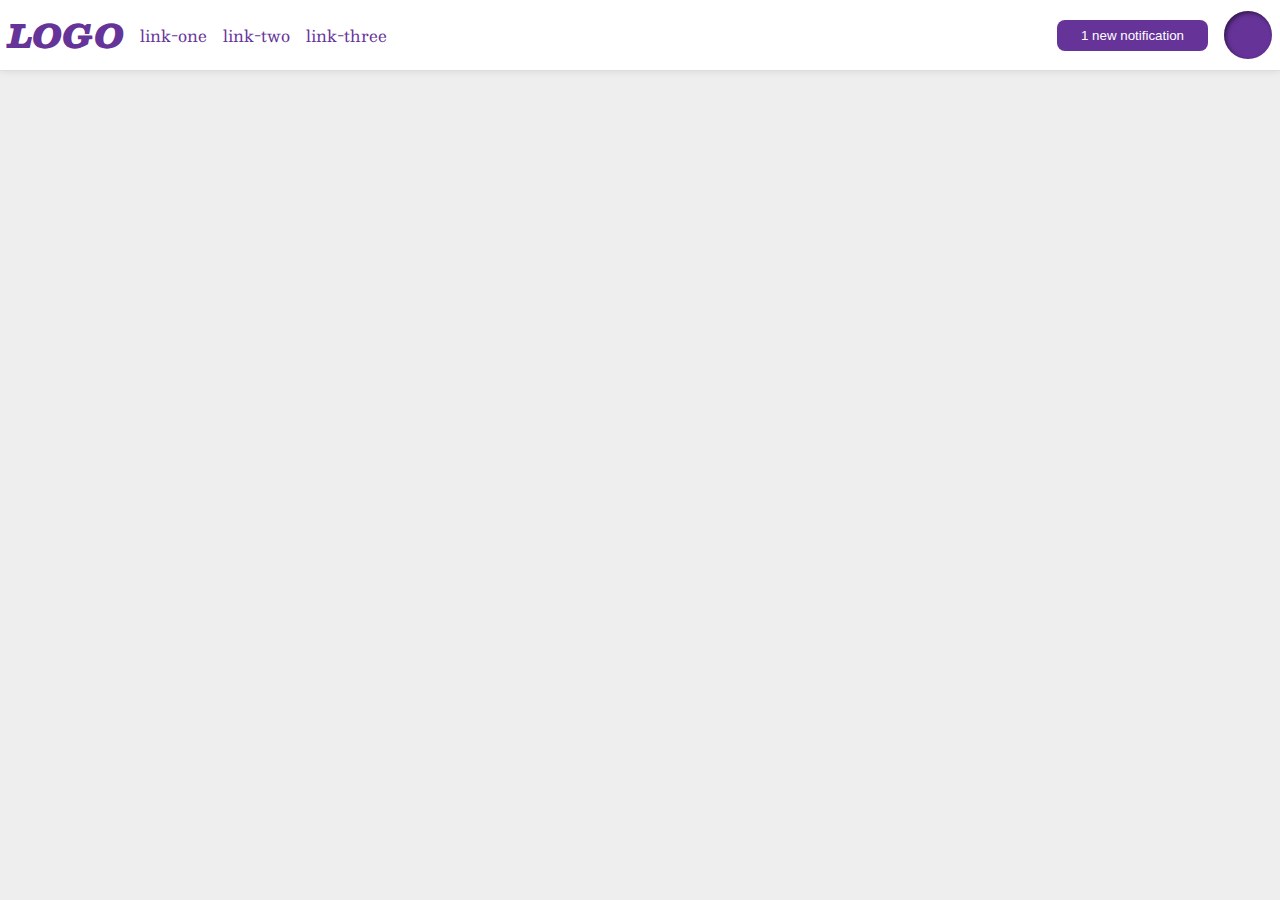
<file: flex/03-flex-header-2/index.html>
<!DOCTYPE html>
<html lang="en">
  <head>
    <meta charset="UTF-8">
    <meta http-equiv="X-UA-Compatible" content="IE=edge">
    <meta name="viewport" content="width=device-width, initial-scale=1.0">
    <title>Flex Header 2</title>
    <link rel="stylesheet" href="style.css">
  </head>
  <body>
    <div class="header">
      <div class="left">
        <div class="logo">
          LOGO
        </div>
        <ul class="links">
          <li><a href="google.com">link-one</a></li>
          <li><a href="google.com">link-two</a></li>
          <li><a href="google.com">link-three</a></li>
        </ul>
      </div>
      <div class="right">
        <button class="notifications">
        1 new notification
        </button>
      <div class="profile-image"></div>
    </div>  
  </body>
</html>
</file>
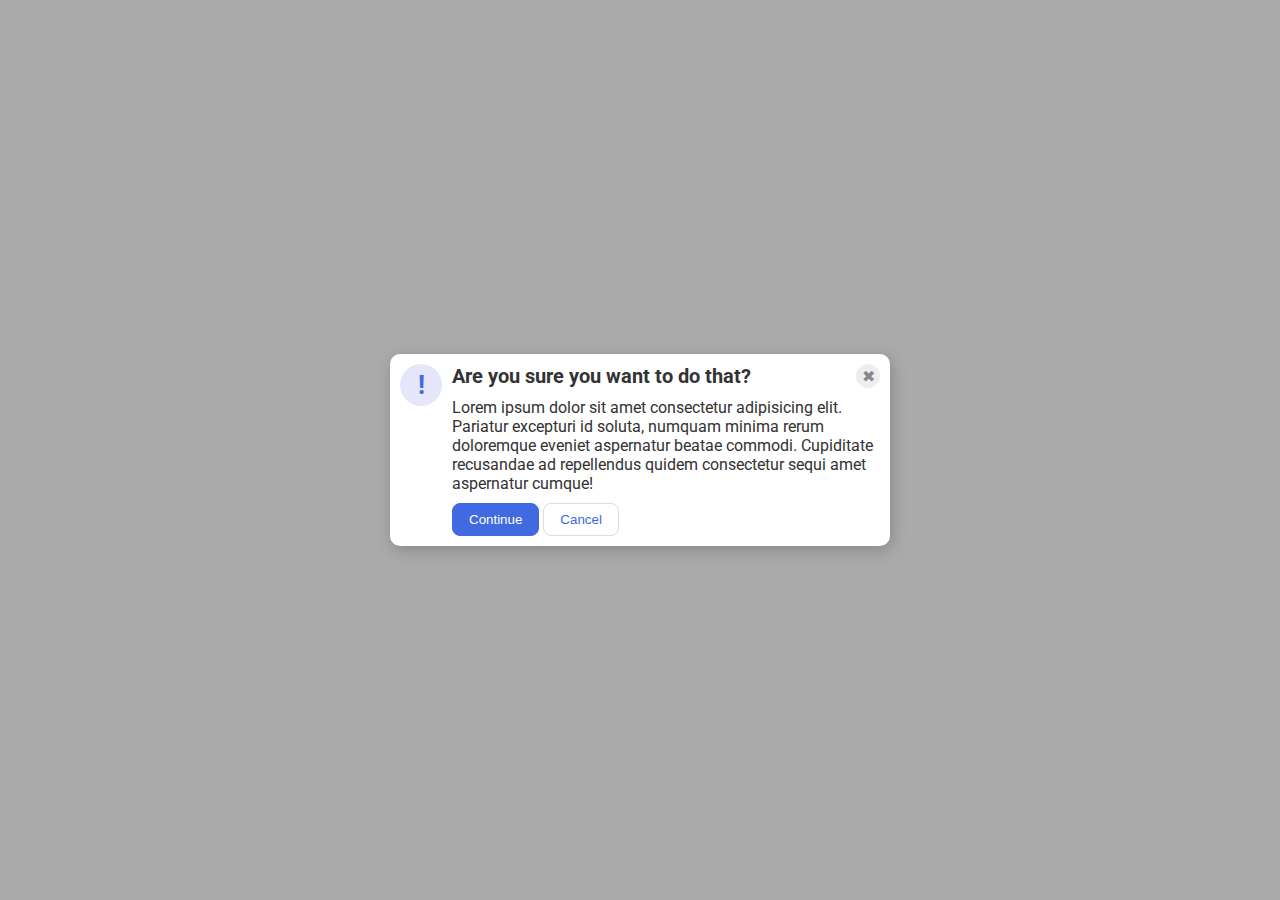
<file: flex/05-flex-modal/index.html>
<!DOCTYPE html>
<html lang="en">
  <head>
    <meta charset="UTF-8">
    <meta http-equiv="X-UA-Compatible" content="IE=edge">
    <meta name="viewport" content="width=device-width, initial-scale=1.0">
    <link rel="stylesheet" href="style.css">
    <title>Modal</title>
  </head>
  <body>
    <div class="modal">
      <div class="icon">!</div>
      <div class="item">
        <div class="header"><strong>Are you sure you want to do that?</strong>
          <div class="close-button">✖</div>
        </div>
        <div class="text">Lorem ipsum dolor sit amet consectetur adipisicing elit. Pariatur excepturi id soluta, numquam minima rerum doloremque eveniet aspernatur beatae commodi. Cupiditate recusandae ad repellendus quidem consectetur sequi amet aspernatur cumque!</div>
        <button class="continue">Continue</button>
        <button class="cancel">Cancel</button>
      </div>
    </div>
  </body>
</html>
</file>
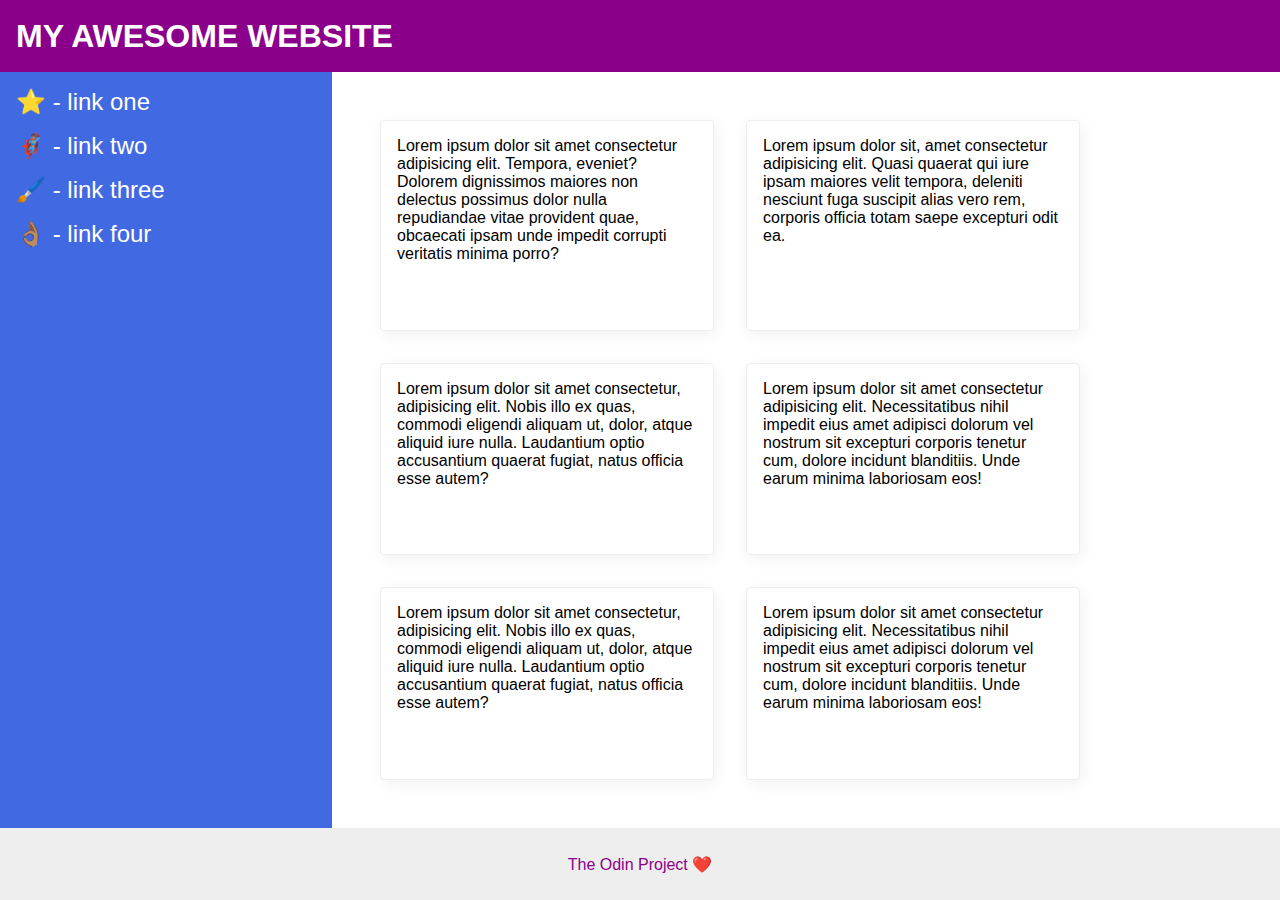
<file: flex/07-flex-layout-2/index.html>
<!DOCTYPE html>
<html lang="en">
  <head>
    <meta charset="UTF-8">
    <meta http-equiv="X-UA-Compatible" content="IE=edge">
    <meta name="viewport" content="width=device-width, initial-scale=1.0">
    <title>The Holy Grail</title>
    <link rel="stylesheet" href="style.css">
  </head>
  <body>
    <div class="header">
      MY AWESOME WEBSITE
    </div>
    <div class="middle">
    <div class="sidebar">
      <ul>
        <li><a href="#">⭐ - link one</a></li>
        <li><a href="#">🦸🏽‍♂️ - link two</a></li>
        <li><a href="#">🖌️ - link three</a></li>
        <li><a href="#">👌🏽 - link four</a></li>
      </ul>
    </div>
    <div class="cards">
    <div class="card">Lorem ipsum dolor sit amet consectetur adipisicing elit. Tempora, eveniet? Dolorem dignissimos maiores non delectus possimus dolor nulla repudiandae vitae provident quae, obcaecati ipsam unde impedit corrupti veritatis minima porro?</div>
    <div class="card">Lorem ipsum dolor sit, amet consectetur adipisicing elit. Quasi quaerat qui iure ipsam maiores velit tempora, deleniti nesciunt fuga suscipit alias vero rem, corporis officia totam saepe excepturi odit ea.</div>
    <div class="card">Lorem ipsum dolor sit amet consectetur, adipisicing elit. Nobis illo ex quas, commodi eligendi aliquam ut, dolor, atque aliquid iure nulla. Laudantium optio accusantium quaerat fugiat, natus officia esse autem?</div>
    <div class="card">Lorem ipsum dolor sit amet consectetur adipisicing elit. Necessitatibus nihil impedit eius amet adipisci dolorum vel nostrum sit excepturi corporis tenetur cum, dolore incidunt blanditiis. Unde earum minima laboriosam eos!</div>
    <div class="card">Lorem ipsum dolor sit amet consectetur, adipisicing elit. Nobis illo ex quas, commodi eligendi aliquam ut, dolor, atque aliquid iure nulla. Laudantium optio accusantium quaerat fugiat, natus officia esse autem?</div>
    <div class="card">Lorem ipsum dolor sit amet consectetur adipisicing elit. Necessitatibus nihil impedit eius amet adipisci dolorum vel nostrum sit excepturi corporis tenetur cum, dolore incidunt blanditiis. Unde earum minima laboriosam eos!</div>
    </div>
  </div>
    <div class="footer">
      The Odin Project ❤️
    </div>
  </body>
</html>
</file>
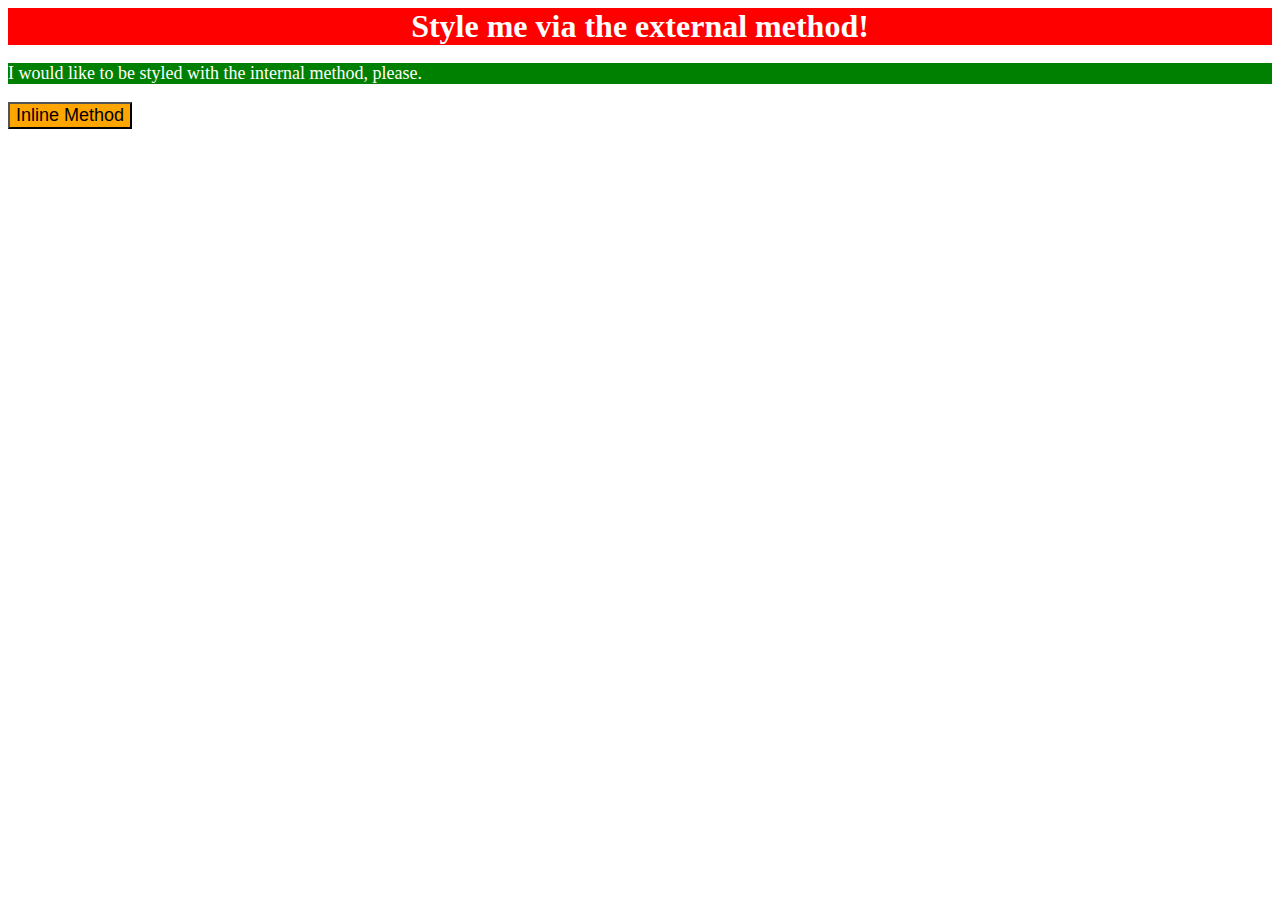
<file: foundations/01-css-methods/index.html>
<!DOCTYPE html>
<html lang="en">
  <head>
    <meta charset="UTF-8">
    <meta http-equiv="X-UA-Compatible" content="IE=edge">
    <meta name="viewport" content="width=device-width, initial-scale=1.0">
    <link rel="stylesheet" href="style.css">
    <title>Methods for Adding CSS</title>
    <style>
      p {
        background-color: green;
        color: white;
        font-size: 18px;
      }
    </style>
  </head>
  <body>
    <div>Style me via the external method!</div>
    <p>I would like to be styled with the internal method, please.</p>
    <button style="background-color: orange;font-size: 18px;">Inline Method</button>
  </body>
</html>
</file>
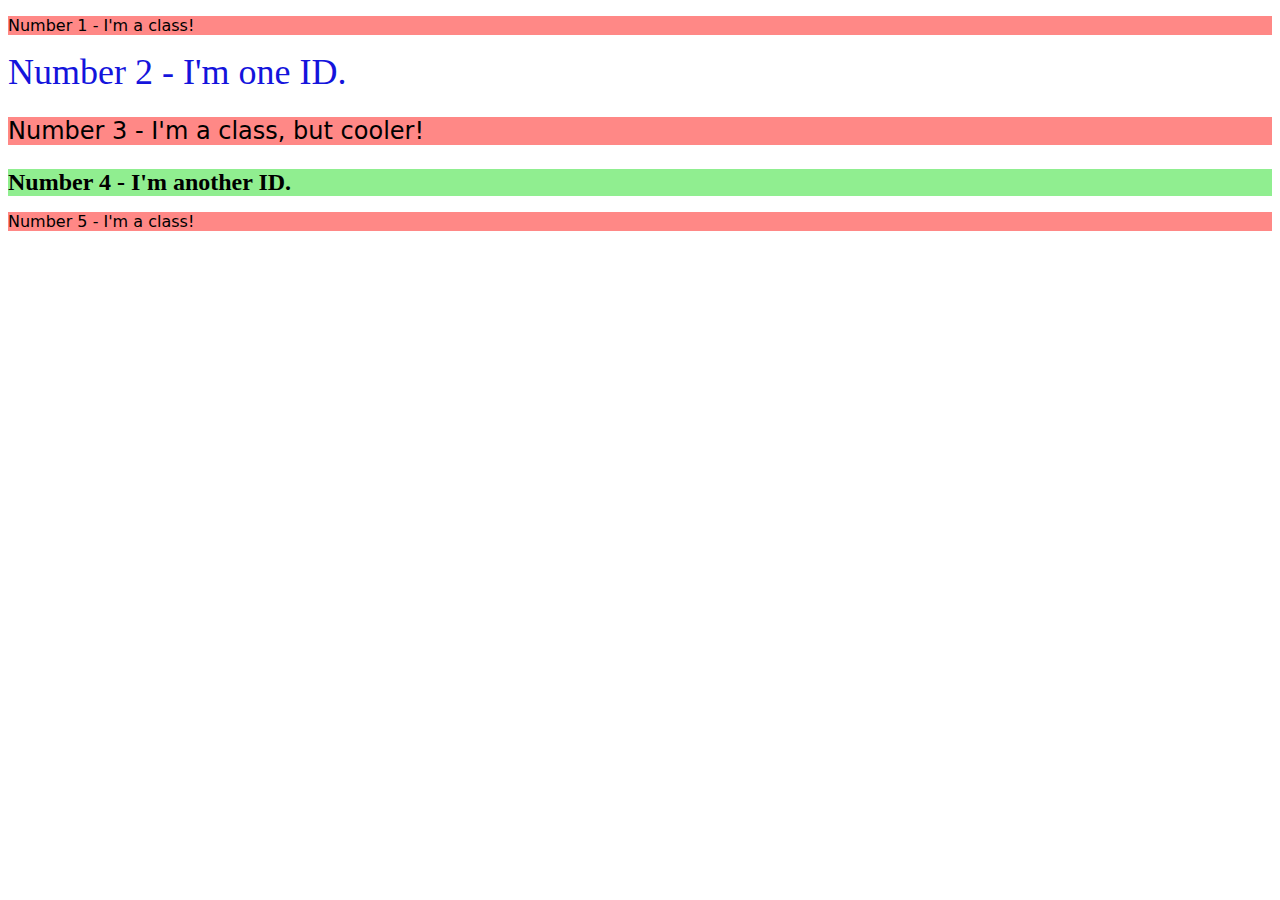
<file: foundations/02-class-id-selectors/index.html>
<!DOCTYPE html>
<html lang="en">
  <head>
    <meta charset="UTF-8">
    <meta http-equiv="X-UA-Compatible" content="IE=edge">
    <meta name="viewport" content="width=device-width, initial-scale=1.0">
    <title>Class and ID Selectors</title>
    <link rel="stylesheet" href="style.css">
  </head>
  <body>
    <p class="odd">Number 1 - I'm a class!</p>
    <div id="second">Number 2 - I'm one ID.</div>
    <p class="odd third">Number 3 - I'm a class, but cooler!</p>
    <div id="fourth">Number 4 - I'm another ID.</div>
    <p class="odd">Number 5 - I'm a class!</p>
  </body>
</html>
</file>
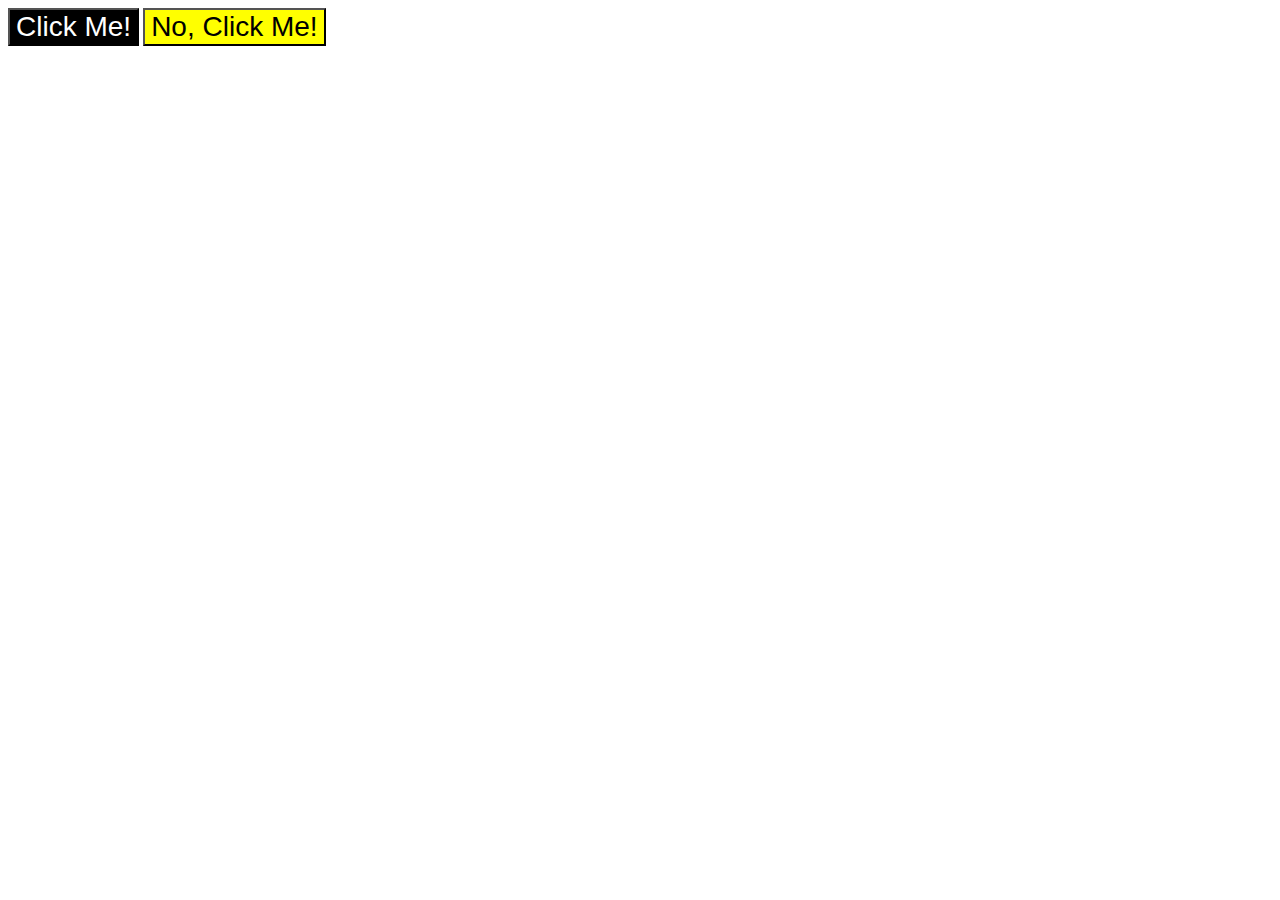
<file: foundations/03-grouping-selectors/index.html>
<!DOCTYPE html>
<html lang="en">
  <head>
    <meta charset="UTF-8">
    <meta http-equiv="X-UA-Compatible" content="IE=edge">
    <meta name="viewport" content="width=device-width, initial-scale=1.0">
    <title>Grouping Selectors</title>
    <link rel="stylesheet" href="style.css">
  </head>
  <body>
    <button class="one">Click Me!</button>
    <button class="two">No, Click Me!</button>
  </body>
</html>
</file>
<file: flex/03-flex-header-2/style.css>
/* this is some magical font-importing.  
you'll learn about it later. */
@import url('https://fonts.googleapis.com/css2?family=Besley:ital,wght@0,400;1,900&display=swap');

body {
  margin: 0;
  background: #eee;
  font-family: Besley, serif;
}

.header {
  background: white;
  border-bottom: 1px solid #ddd;
  box-shadow: 0 0 8px rgba(0,0,0,.1);
  display: flex;
  justify-content: space-between;
  padding: 8px;
}

.profile-image {
  background: rebeccapurple;
  box-shadow: inset 2px 2px 4px rgba(0,0,0,.5);
  border-radius: 50%;
  width: 48px;
  height: 48px;
}

.logo {
  color: rebeccapurple;
  font-size: 32px;
  font-weight: 900;
  font-style: italic;
}

button {
  border: none;
  border-radius: 8px;
  background: rebeccapurple;
  color: white;
  padding: 8px 24px;
}

a {
  /* this removes the line under our links */
  text-decoration: none;
  color: rebeccapurple;
}

ul {
  list-style-type: none;
  display: flex;
  gap: 16px;
  margin: 0;
  padding: 0;
}

.left, .right {
  display: flex;
  align-items: center;
  gap: 16px;
}
</file>
<file: flex/05-flex-modal/style.css>
@import url('https://fonts.googleapis.com/css2?family=Roboto:wght@400;700&display=swap');

html, body {
  height: 100%;
}

body {
  font-family: Roboto, sans-serif;
  margin: 0;
  background: #aaa;
  color: #333;
  /* I'll give you this one for free lol */
  display: flex;
  align-items: center;
  justify-content: center;
}

.modal {
  background: white;
  width: 480px;
  border-radius: 10px;
  box-shadow: 2px 4px 16px rgba(0,0,0,.2);
  display: flex;
  padding: 10px;
  gap: 10px;
}

.header {
  display: flex;
  justify-content: space-between;
  font-size: 20px;
  margin-bottom: 10px;
  align-items: center;
}

.icon {
  color: royalblue;
  font-size: 26px;
  font-weight: 700;
  background: lavender;
  width: 42px;
  height: 42px;
  border-radius: 50%;
  display: flex;
  align-items: center;
  justify-content: center;
  flex-shrink: 0;
}

.close-button {
  background: #eee;
  border-radius: 50%;
  color: #888;
  font-weight: 400;
  font-size: 16px;
  height: 24px;
  width: 24px;
  display: flex;
  align-items: center;
  justify-content: center;
}

button {
  padding: 8px 16px;
  border-radius: 8px;
}

button.continue {
  background: royalblue;
  border: 1px solid royalblue;
  color: white;
}

button.cancel {
  background: white;
  border: 1px solid #ddd;
  color: royalblue;
}

.text {
  margin-bottom: 10px;
}
</file>
<file: flex/07-flex-layout-2/style.css>
body {
  font-family: -apple-system, BlinkMacSystemFont, 'Segoe UI', Roboto, Oxygen, Ubuntu, Cantarell, 'Open Sans', 'Helvetica Neue', sans-serif;
  margin: 0;
  min-height: 100vh;
  display: flex;
  flex-direction: column;
}

.header {
  height: 72px;
  background: darkmagenta;
  color: white;
  display: flex;
  align-items: center;
  font-weight: 900;
  font-size: 32px;
  padding: 0 16px;
}

.footer {
  height: 72px;
  background: #eee;
  color: darkmagenta;
  align-items: center;
  justify-content: center;
  display: flex;
}

.sidebar {
  width: 300px;
  flex-shrink: 0;
  background: royalblue;
  padding: 16px;
}

.cards {
  flex-wrap: wrap;
  display: flex;
  padding: 32px;
}

.card {
  border: 1px solid #eee;
  box-shadow: 2px 4px 16px rgba(0,0,0,.06);
  border-radius: 4px;
  width: 300px;
  padding: 16px;
  margin: 16px;
}

a {
  color: white;
  text-decoration: none;
  font-size: 24px;
}

ul {
  list-style-type: none;
  margin: 0;
  padding: 0;
}

li {
  margin-bottom: 16px;
}

.middle {
  display: flex;
  flex: 1;
}
</file>
<file: foundations/01-css-methods/style.css>
div {
    background-color: red;
    color: white;
    font-size: 32px;
    text-align: center;
    font-weight: bold;
}
</file>
<file: foundations/02-class-id-selectors/style.css>
.odd {
    background-color: #FF8886;
    font-family: Verdana, "DejaVu Sans", sans-serif;
}
#second {
    color: #1414dc;
    font-size: 36px;
}
.third {
    font-size: 24px;
}
#fourth {
    background-color: rgb(144, 238, 144);
    font-size: 24px;
    font-weight: bold;
}
</file>
<file: foundations/03-grouping-selectors/style.css>
.one {
    background-color: black;
    color: white;
}
.two {
    background-color: yellow;
}
.one,
.two {
    font-size: 28px;
    font-family: Helvetica, "Times New Roman", sans-serif;
}
</file>
